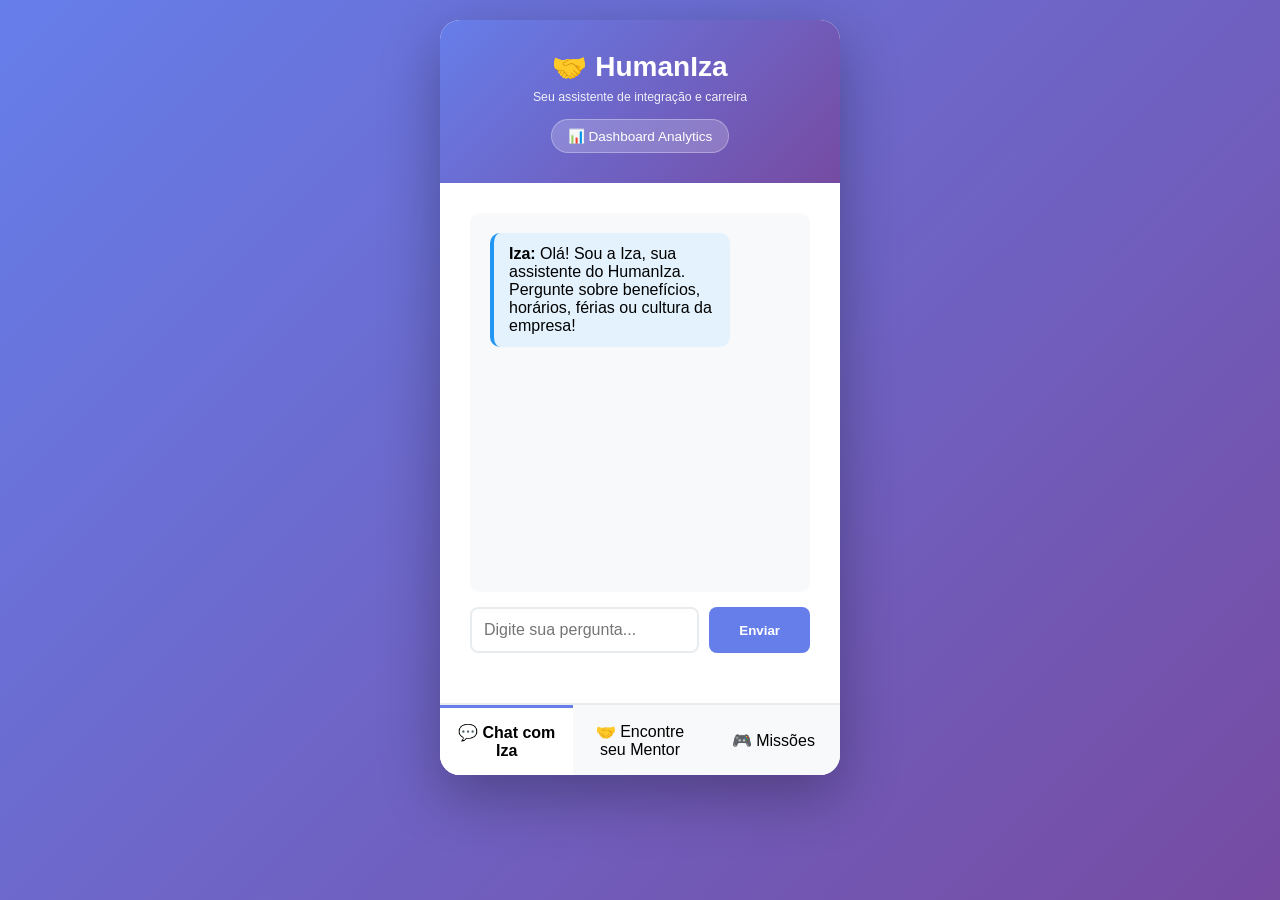
<file: frontend/index.html>
<!DOCTYPE html>
<html lang="pt-BR">
<head>
    <meta charset="UTF-8">
    <meta name="viewport" content="width=device-width, initial-scale=1.0">
    <title>HumanIza - Onboarding Inteligente</title>
    <link rel="stylesheet" href="style.css">
</head>
<body>
    <div class="container">
        <header>
            <h1>🤝 HumanIza</h1>
            <p>Seu assistente de integração e carreira</p>
            <div class="header-links">
                <a href="r_analysis/eda.html" target="_blank" class="dashboard-link">
                    📊 Dashboard Analytics
                </a>
            </div>
        </header>

        <!-- Tab: Chat -->
        <div id="chat-tab" class="tab-content active">
            <div class="chat-container">
                <div id="chat-messages" class="chat-messages">
                    <div class="message bot">
                        <strong>Iza:</strong> Olá! Sou a Iza, sua assistente do HumanIza. Pergunte sobre benefícios, horários, férias ou cultura da empresa!
                    </div>
                </div>
                <div class="chat-input">
                    <input type="text" id="question" placeholder="Digite sua pergunta..." onkeypress="if(event.key==='Enter') sendMessage()">
                    <button onclick="sendMessage()">Enviar</button>
                </div>
            </div>
        </div>

        <!-- Tab: Mentor -->
        <div id="mentor-tab" class="tab-content">
            <h2>🤝 Encontre seu Mentor</h2>
            
            <div class="form-group">
                <label for="skills">Suas habilidades:</label>
                <input type="text" id="skills" placeholder="Ex: Python, Liderança, Comunicação">
                <small>Separe com vírgulas as habilidades que você possui</small>
            </div>
            
            <div class="form-group">
                <label for="interests">Seus interesses:</label>
                <input type="text" id="interests" placeholder="Ex: Inovação, Sustentabilidade, Tecnologia">
                <small>Áreas que você gostaria de desenvolver ou aprender</small>
            </div>
            
            <button class="btn-primary" onclick="findMentors()">Buscar Mentores</button>
            
            <div id="recommendations" class="recommendations"></div>
        </div>

        <!-- Tab: Missions -->
        <div id="missions-tab" class="tab-content">
            <h2>🎮 Suas Missões de Onboarding</h2>
            
            <div class="mission">
                <input type="checkbox" id="m1" onchange="updateProgress()">
                <label for="m1">
                    <strong>👥 Conheça seu time</strong>
                    <p>Agende um café virtual com seus colegas</p>
                    <span class="points">10 pontos</span>
                </label>
            </div>
            
            <div class="mission">
                <input type="checkbox" id="m2" onchange="updateProgress()">
                <label for="m2">
                    <strong>💻 Desbloqueie seu setup</strong>
                    <p>Complete o checklist de TI e ferramentas</p>
                    <span class="points">15 pontos</span>
                </label>
            </div>
            
            <div class="mission">
                <input type="checkbox" id="m3" onchange="updateProgress()">
                <label for="m3">
                    <strong>📚 Mestre da Cultura</strong>
                    <p>Leia o guia de cultura e responda o quiz</p>
                    <span class="points">20 pontos</span>
                </label>
            </div>
            
            <div class="mission">
                <input type="checkbox" id="m4" onchange="updateProgress()">
                <label for="m4">
                    <strong>🎯 Primeiro Mentor</strong>
                    <p>Conecte-se com um mentor sugerido</p>
                    <span class="points">25 pontos</span>
                </label>
            </div>
            
            <div class="progress-section">
                <h3>Progresso: <span id="progress-text">0/4 missões</span></h3>
                <div class="progress-bar">
                    <div id="progress-fill" class="progress-fill"></div>
                </div>
                <p id="badge-status">Continue completando missões para ganhar badges!</p>
            </div>
        </div>

        <nav class="tabs">
            <button class="tab active" onclick="showTab('chat')">💬 Chat com Iza</button>
            <button class="tab" onclick="showTab('mentor')">🤝 Encontre seu Mentor</button>
            <button class="tab" onclick="showTab('missions')">🎮 Missões</button>
        </nav>
    </div>

    <script src="app.js"></script>
</body>
</html>
</file>
<file: frontend/style.css>
* {
    margin: 0;
    padding: 0;
    box-sizing: border-box;
}

body {
    font-family: 'Segoe UI', Tahoma, Geneva, Verdana, sans-serif;
    background: linear-gradient(135deg, #667eea 0%, #764ba2 100%);
    min-height: 100vh;
    padding: 20px;
}

.container {
    max-width: 400px;
    margin: 0 auto;
    background: white;
    border-radius: 20px;
    box-shadow: 0 20px 60px rgba(0,0,0,0.3);
    overflow: hidden;
}

header {
    background: linear-gradient(135deg, #667eea 0%, #764ba2 100%);
    color: white;
    padding: 30px;
    text-align: center;
}

header h1 {
    font-size: 1.75em;
    margin-bottom: 7px;
}

header p {
    opacity: 0.9;
    font-size: 0.77em;
}

.header-links {
    margin-top: 15px;
}

.dashboard-link {
    display: inline-block;
    background: rgba(255, 255, 255, 0.2);
    color: white;
    text-decoration: none;
    padding: 8px 16px;
    border-radius: 20px;
    font-size: 0.85em;
    font-weight: 500;
    transition: all 0.3s ease;
    border: 1px solid rgba(255, 255, 255, 0.3);
}

.dashboard-link:hover {
    background: rgba(255, 255, 255, 0.3);
    transform: translateY(-2px);
    box-shadow: 0 4px 12px rgba(0, 0, 0, 0.2);
}

.tabs {
    display: flex;
    background: #f8f9fa;
    border-top: 2px solid #e9ecef;
    margin-top: 20px;
}

.tab {
    flex: 1;
    padding: 15px;
    background: none;
    border: none;
    cursor: pointer;
    font-size: 1em;
    transition: all 0.3s;
}

.tab:hover {
    background: #e9ecef;
}

.tab.active {
    background: white;
    border-top: 3px solid #667eea;
    font-weight: bold;
}

.tab-content {
    display: none;
    padding: 30px;
    height: 500px;
    overflow-y: auto;
}

.tab-content.active {
    display: block;
}

/* Chat */
.chat-container {
    height: 100%;
    display: flex;
    flex-direction: column;
}

.chat-messages {
    flex: 1;
    overflow-y: auto;
    padding: 20px;
    background: #f8f9fa;
    border-radius: 10px;
    margin-bottom: 15px;
}

.message {
    margin-bottom: 15px;
    padding: 12px 15px;
    border-radius: 10px;
    max-width: 80%;
}

.message.bot {
    background: #e3f2fd;
    border-left: 4px solid #2196f3;
}

.message.user {
    background: #f3e5f5;
    border-left: 4px solid #9c27b0;
    margin-left: auto;
}

.chat-input {
    display: flex;
    gap: 10px;
}

.chat-input input {
    flex: 1;
    padding: 12px;
    border: 2px solid #e9ecef;
    border-radius: 8px;
    font-size: 1em;
}

.chat-input button {
    padding: 12px 30px;
    background: #667eea;
    color: white;
    border: none;
    border-radius: 8px;
    cursor: pointer;
    font-weight: bold;
}

.chat-input button:hover {
    background: #5568d3;
}

/* Mentor */
.form-group {
    margin-bottom: 20px;
}

.form-group label {
    display: block;
    margin-bottom: 8px;
    font-weight: bold;
}

.form-group input {
    width: 100%;
    padding: 12px;
    border: 2px solid #e9ecef;
    border-radius: 8px;
    font-size: 1em;
}

.form-group small {
    color: #6c757d;
    font-size: 0.9em;
}

.btn-primary {
    padding: 12px 30px;
    background: #667eea;
    color: white;
    border: none;
    border-radius: 8px;
    cursor: pointer;
    font-size: 1em;
    font-weight: bold;
    margin-top: 10px;
}

.btn-primary:hover {
    background: #5568d3;
}

.recommendations {
    margin-top: 30px;
}

.mentor-card {
    background: #f8f9fa;
    padding: 20px;
    border-radius: 10px;
    margin-bottom: 15px;
    border-left: 4px solid #667eea;
}

.mentor-card h3 {
    color: #667eea;
    margin-bottom: 10px;
}

.mentor-card .score {
    display: inline-block;
    background: #667eea;
    color: white;
    padding: 5px 15px;
    border-radius: 20px;
    font-weight: bold;
    margin-bottom: 10px;
}

.mentor-card .detail {
    margin: 8px 0;
    color: #495057;
}

/* Missions */
.mission {
    background: #f8f9fa;
    padding: 20px;
    border-radius: 10px;
    margin-bottom: 15px;
    display: flex;
    align-items: flex-start;
    gap: 15px;
}

.mission input[type="checkbox"] {
    width: 24px;
    height: 24px;
    margin-top: 5px;
    cursor: pointer;
}

.mission label {
    flex: 1;
    cursor: pointer;
}

.mission strong {
    display: block;
    font-size: 1.1em;
    margin-bottom: 5px;
    color: #667eea;
}

.mission p {
    color: #6c757d;
    margin-bottom: 8px;
}

.mission .points {
    display: inline-block;
    background: #ffc107;
    color: #000;
    padding: 3px 12px;
    border-radius: 15px;
    font-size: 0.9em;
    font-weight: bold;
}

.progress-section {
    margin-top: 30px;
    padding: 20px;
    background: #e3f2fd;
    border-radius: 10px;
}

.progress-bar {
    height: 30px;
    background: #cfd8dc;
    border-radius: 15px;
    overflow: hidden;
    margin: 15px 0;
}

.progress-fill {
    height: 100%;
    background: linear-gradient(90deg, #667eea 0%, #764ba2 100%);
    width: 0%;
    transition: width 0.3s ease;
}

#badge-status {
    margin-top: 10px;
    font-weight: bold;
    color: #667eea;
}

h2 {
    color: #667eea;
    margin-bottom: 15px;
}

.loading {
    text-align: center;
    padding: 20px;
    color: #6c757d;
}
</file>
